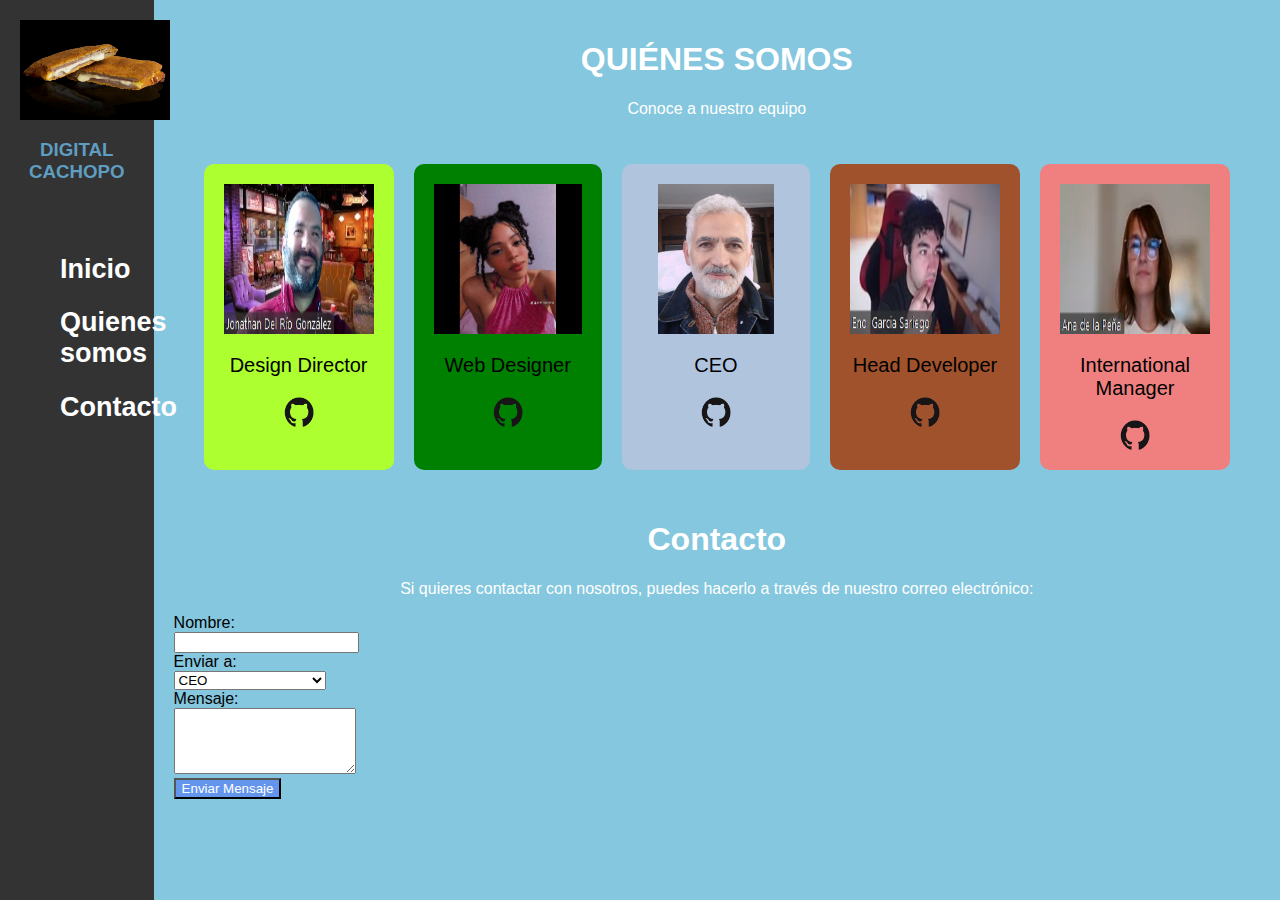
<file: index.html>
<!DOCTYPE html>
<html lang="en">
<head>
    <meta charset="UTF-8">
    <meta name="viewport" content="width=device-width, initial-scale=1.0">
    <title>Digital Cachopo</title>
    
    <link rel="stylesheet" href="style.css">

</head>
<body>
    
    <nav>
        <img id= "logo" src="img/dichopo 2.png" alt="Digital Cachopo">
        <h3>DIGITAL CACHOPO</h3>
        <ul>
            <li><a href="#"><h2>Inicio</h2></a></li>
            <li><a href="#"><h2>Quienes somos</h2></a></li>
            <li><a href="#"><h2>Contacto</h2></a></li>
        </ul>
    </nav>

    <main>
        <h1>QUIÉNES SOMOS</h1>
        <p id="intro">Conoce a nuestro equipo</p>

        <section class="team-members"> 
            <article id="jony">
                <img src="img/jony.jpg" alt="jony">
                <p id="jony"> Design Director </p>
                <a href="https://github.com/iamjonygonzalez"> <img id="git" src="img/github.jpg" alt="github"></a>
            </article>
            <article id="emii">
                <img src="img/emii.jpg" alt="emii">
                <p id="emii"> Web Designer </p>
                <a href="https://github.com/emily3008"> <img id="git" src="img/github.jpg" alt="github"></a>
            </article>
            <article id="karen">
                <img src="img/karén.jpg" alt="karén">
                <p id="karén"> CEO </p>
                <a href="https://github.com/karenvavallan"> <img id="git" src="img/github.jpg" alt="github"></a>
            </article>
            <article id="enol">
                <img src="img/enol.jpg" alt="enol">
                <p id="enol"> Head Developer </p>
                <a href="https://github.com/enolsurfer"> <img id="git" src="img/github.jpg" alt="github"></a>
            </article>
            <article id="ana">
                <img src="img/ana.jpg" alt="ana"> 
                <p id="ana"> International Manager </p>
                <a href="https://github.com/Anuska75"> <img id="git" src="img/github.jpg" alt="github"></a>
            </article>

        </section>

        <h1 id="contacto">Contacto</h1>
        <p id="contact">Si quieres contactar con nosotros, puedes hacerlo a través de nuestro correo electrónico:</p>
        <form>
            <label for="nombre">Nombre:</label>
            <input type="text" id="nombre" name="nombre" required>

            <label for="email">Enviar a:</label>
            <select class="email" name="email" required>
                <option value="persona1@example.com">CEO</option>
                <option value="persona2@example.com">International Manager</option>
                <option value="persona3@example.com">Web Designer</option>
                <option value="persona4@example.com">Head Developer</option>
                <option value="persona5@example.com">Desing Director</option>
            </select>

            <label for="mensaje">Mensaje:</label>
            <textarea id="mensaje" name="mensaje" rows="4" required></textarea>

            <button class="enviar" type="submit">Enviar Mensaje</button>
        </form>





    </main>
</body>
</html>
</file>
<file: style.css>
body {
    font-family: 'Bebas Neue', sans-serif;
    margin: 0;
    padding: 0;
    background-color: #85C7DE;
    display: flex;
}

#logo {
    width: 700px;
    height: 100px;
}

nav {
    width: 12%;
    height: 100vh;
    background-color: #333;
    padding: 20px;
    box-sizing: border-box;
}

nav a {
    color: white;
    text-decoration: none;
}
nav h3{
    color:rgb(95, 157, 193);
    text-align: center; 
}

ul {
    padding-top: 30px;
    list-style: none;
    font-size: large;
}

main {
    flex: 1;
    padding: 20px;
    box-sizing: border-box;
}

h1, #intro, #contact {
    color: white;
    text-align: center;
    font-family: 'Vegur', 'PT Sans', Verdana, sans-serif;
}

section.team-members {
    display: flex;
    justify-content: space-between;
    padding: 20px;
    font-family: 'Gill Sans', 'Gill Sans MT', Calibri, 'Trebuchet MS', sans-serif;
    font-size: 20px;
}

#git {
    width: 30px;
    height: 30px;
    margin: auto;
}

article {
    text-align: center;
    width: 30%;
    background-color: #333;
    padding: 20px;
    box-sizing: border-box;
    border-radius: 10px;
    margin: 10px;
}

#jony{
    background-color: greenyellow;
}

#emii {
    background-color: green;
}

#enol{
    background-color:sienna;
}

#karen {
    background-color:lightsteelblue;
}

#ana{
    background-color:lightcoral;
}


img {
    max-width: 150px;
    height: 150px;
    display: flex;
    margin: auto;
}

select.email, label, button.enviar {
    display: flex;
    flex-direction: column;
}

button.enviar {
    color: white;
    background-color: cornflowerblue;
}
</file>
